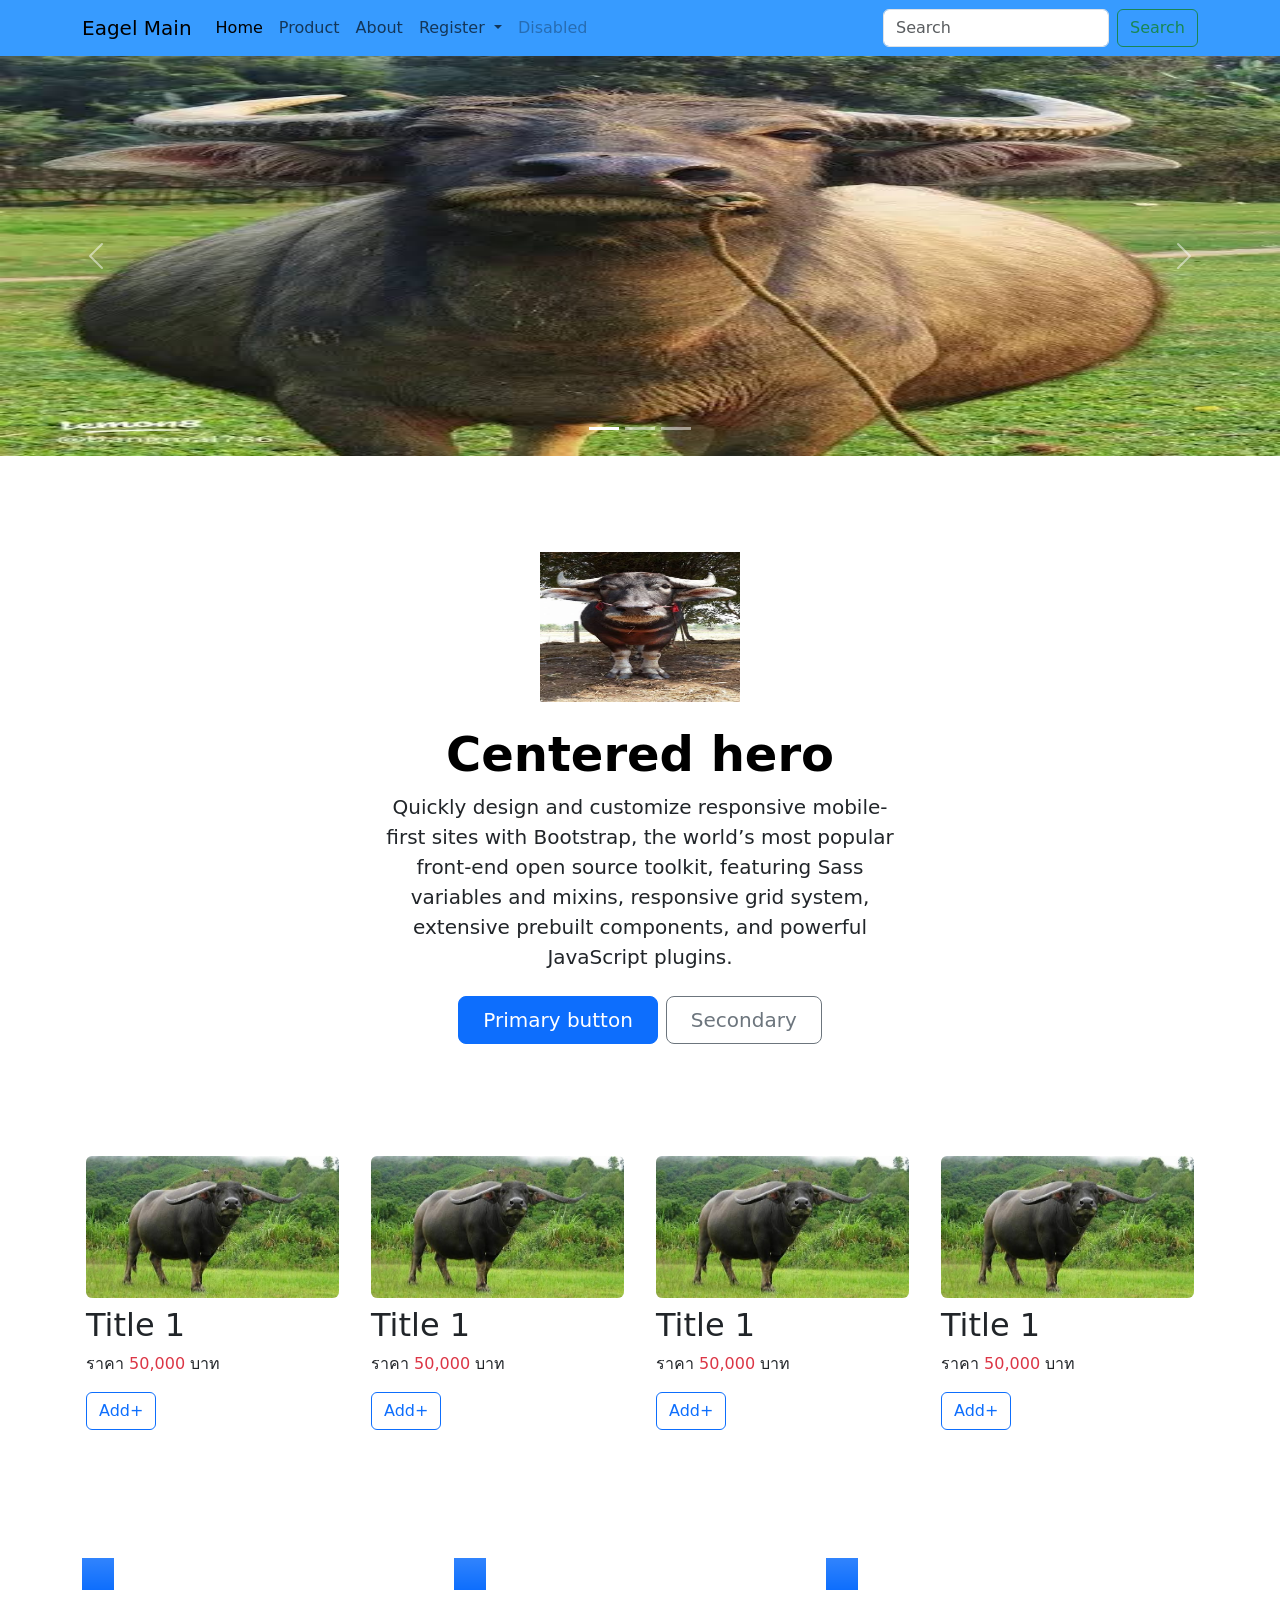
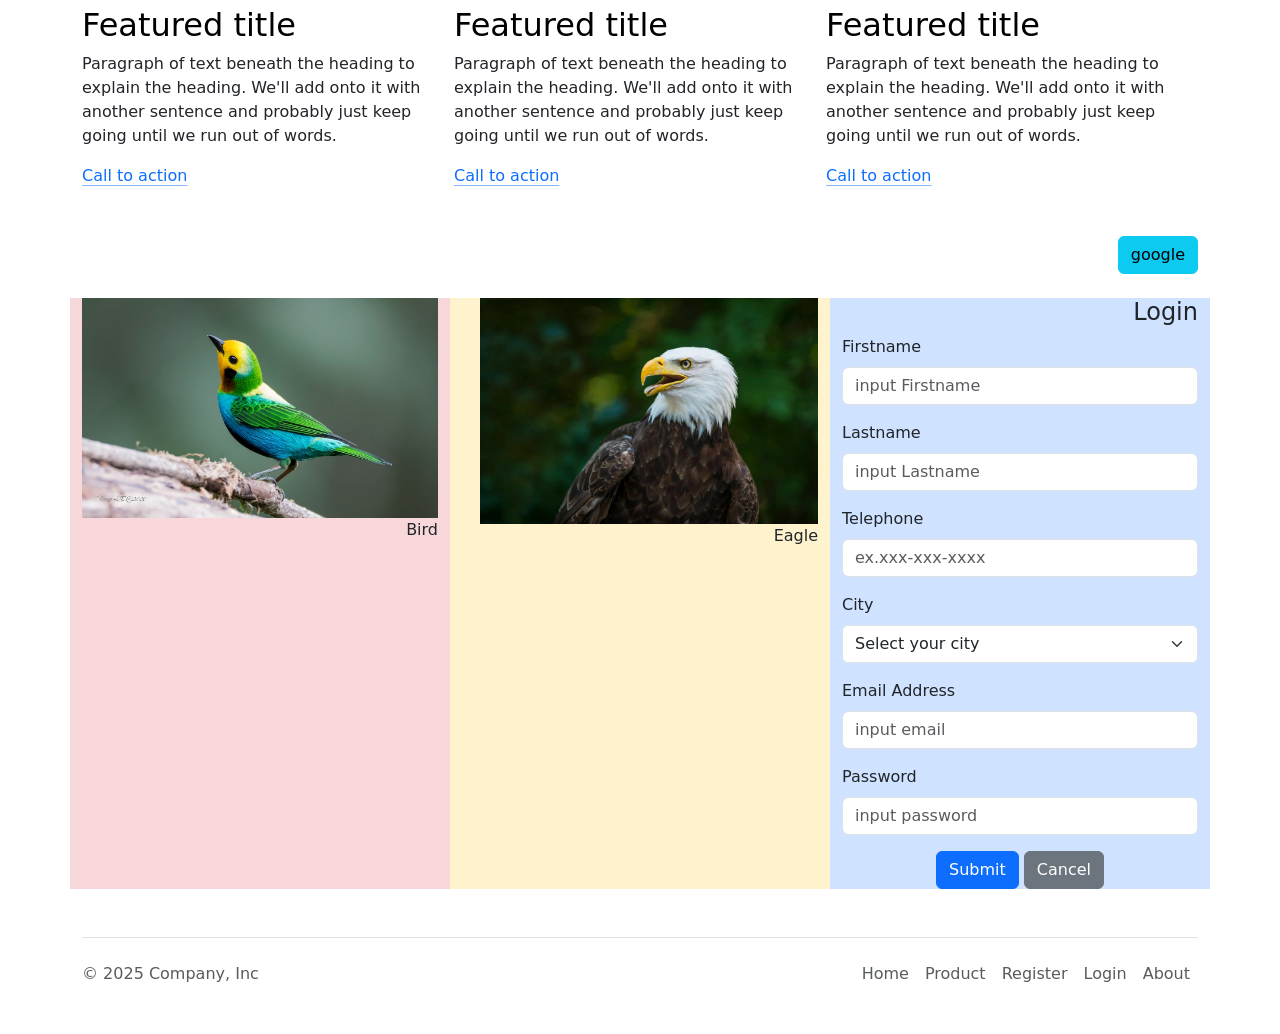
<file: index.html>
<!DOCTYPE html>
<html lang="en">

<head>
  <meta charset="UTF-8">
  <meta name="viewport" content="width=device-width, initial-scale=1.0">
  <title>Document</title>
  <link href="css/bootstrap.min.css" rel="stylesheet">
</head>


<body>
  <!-- MENU -->
  <div id="menu-container"></div>

  <div id="carouselExampleIndicators" class="carousel slide">
    <div class="carousel-indicators">
      <button type="button" data-bs-target="#carouselExampleIndicators" data-bs-slide-to="0" class="active"
        aria-current="true" aria-label="Slide 1"></button>
      <button type="button" data-bs-target="#carouselExampleIndicators" data-bs-slide-to="1"
        aria-label="Slide 2"></button>
      <button type="button" data-bs-target="#carouselExampleIndicators" data-bs-slide-to="2"
        aria-label="Slide 3"></button>
    </div>
    <div class="carousel-inner">
      <div class="carousel-item active">
        <img src="img web/5.jpg" class="d-block w-100" height="400" alt="...">
      </div>
      <div class="carousel-item">
        <img src="img web/6.jpg" class="d-block w-100" height="400" alt="...">
      </div>
      <div class="carousel-item">
        <img src="img web/7.jpg" class="d-block w-100" height="400" alt="...">
      </div>
    </div>
    <button class="carousel-control-prev" type="button" data-bs-target="#carouselExampleIndicators"
      data-bs-slide="prev">
      <span class="carousel-control-prev-icon" aria-hidden="true"></span>
      <span class="visually-hidden">Previous</span>
    </button>
    <button class="carousel-control-next" type="button" data-bs-target="#carouselExampleIndicators"
      data-bs-slide="next">
      <span class="carousel-control-next-icon" aria-hidden="true"></span>
      <span class="visually-hidden">Next</span>
    </button>
  </div>

  <div class="container">
    <!-- Hiro -->
    <div class="px-4 py-5 my-5 text-center"> <img class="d-block mx-auto mb-4" src="img web/1.jpg" alt="" width="200"
        height="150">
      <h1 class="display-5 fw-bold text-body-emphasis">Centered hero</h1>
      <div class="col-lg-6 mx-auto">
        <p class="lead mb-4">Quickly design and customize responsive mobile-first sites with Bootstrap, the world’s most
          popular front-end open source toolkit, featuring Sass variables and mixins, responsive grid system, extensive
          prebuilt components, and powerful JavaScript plugins.</p>
        <div class="d-grid gap-2 d-sm-flex justify-content-sm-center"> <button type="button"
            class="btn btn-primary btn-lg px-4 gap-3">Primary button</button> <button type="button"
            class="btn btn-outline-secondary btn-lg px-4">Secondary</button> </div>
      </div>
    </div>

    <!-- เนื้อหา -->

    <div class="row">
      <div class="col-sm-3 mb-3 p-3 ">
        <img src="img web/2.jpg " class="img-fluid rounded">
        <h2 class="mt-2">Title 1</h2>
        <p>ราคา<span class="text-danger"> 50,000</span> บาท</p>
        <a class="btn btn-outline-primary" href="#" role="button"><span class="fa-solid fa-cart-shopping">
            Add+</span></a>
      </div>


      <div class="col-sm-3 mb-3 p-3">
        <img src="img web/2.jpg " class="img-fluid rounded">
        <h2 class="mt-2">Title 1</h2>
        <p>ราคา<span class="text-danger"> 50,000</span> บาท</p>
        <a class="btn btn-outline-primary" href="#" role="button"><span class="fa-solid fa-cart-shopping">
            Add+</span></a>
      </div>
      <div class="col-sm-3 mb-3 p-3">
        <img src="img web/2.jpg " class="img-fluid rounded">
        <h2 class="mt-2">Title 1</h2>
        <p>ราคา<span class="text-danger"> 50,000</span> บาท</p>
        <a class="btn btn-outline-primary" href="#" role="button"><span class="fa-solid fa-cart-shopping">
            Add+</span></a>
      </div>
      <div class="col-sm-3 mb-3 p-3">
        <img src="img web/2.jpg " class="img-fluid rounded">
        <h2 class="mt-2">Title 1</h2>
        <p>ราคา<span class="text-danger"> 50,000</span> บาท</p>
        <a class="btn btn-outline-primary" href="#" role="button"><span class="fa-solid fa-cart-shopping">
            Add+</span></a>
      </div>
      <!-- 3 colum -->

      

      <div class="row g-4 py-5 row-cols-1 row-cols-lg-3">
        <div class="feature col">
          <div
            class="feature-icon d-inline-flex align-items-center justify-content-center text-bg-primary bg-gradient fs-2 mb-3">
            <svg class="bi" width="1em" height="1em" aria-hidden="true">
              <use xlink:href="#collection"></use>
            </svg> </div>
          <h3 class="fs-2 text-body-emphasis">Featured title</h3>
          <p>Paragraph of text beneath the heading to explain the heading. We'll add onto it with another sentence and
            probably just keep going until we run out of words.</p> <a href="#" class="icon-link">
            Call to action
            <svg class="bi" aria-hidden="true">
              <use xlink:href="#chevron-right"></use>
            </svg> </a>
        </div>
        <div class="feature col">
          <div
            class="feature-icon d-inline-flex align-items-center justify-content-center text-bg-primary bg-gradient fs-2 mb-3">
            <svg class="bi" width="1em" height="1em" aria-hidden="true">
              <use xlink:href="#people-circle"></use>
            </svg> </div>
          <h3 class="fs-2 text-body-emphasis">Featured title</h3>
          <p>Paragraph of text beneath the heading to explain the heading. We'll add onto it with another sentence and
            probably just keep going until we run out of words.</p> <a href="#" class="icon-link">
            Call to action
            <svg class="bi" aria-hidden="true">
              <use xlink:href="#chevron-right"></use>
            </svg> </a>
        </div>
        <div class="feature col">
          <div
            class="feature-icon d-inline-flex align-items-center justify-content-center text-bg-primary bg-gradient fs-2 mb-3">
            <svg class="bi" width="1em" height="1em" aria-hidden="true">
              <use xlink:href="#toggles2"></use>
            </svg> </div>
          <h3 class="fs-2 text-body-emphasis">Featured title</h3>
          <p>Paragraph of text beneath the heading to explain the heading. We'll add onto it with another sentence and
            probably just keep going until we run out of words.</p> <a href="#" class="icon-link">
            Call to action
            <svg class="bi" aria-hidden="true">
              <use xlink:href="#chevron-right"></use>
            </svg> </a>
        </div>
      </div>




      <!-- ................................................................ -->
      <div class="text-end mb-4">
        <a class="btn btn-info" href="//https://www.google.com">google</a>
      </div><!--endcontainer -->
      <br>

      <!-- แบ่งคอลัมน์ด้วย Grid -->
      <div class="container text-end mb-4">
        <div class="row">
          <div class="col-sm-4 bg-danger-subtle">
            <img src="img web/1200.jpg" width="100%">
            Bird
          </div>

          <div class="col-sm-4 bg-warning-subtle">
            <img src="img web/iStock-997048534.jpg" width="95%">
            Eagle
          </div>

          <div class="col-sm-4 bg-primary-subtle" width="100%">
            <h4>Login</h4>

            <form class="text-start">
              <div class="mb-3">
                <label class="form-label">Firstname</label>
                <input type="text" class="form-control" id="Firstname" required placeholder="input Firstname">
              </div>

              <div class="mb-3">
                <label class="form-label">Lastname</label>
                <input type="text" class="form-control" id="Lastname" required placeholder="input Lastname">
              </div>

              <div class="mb-3">
                <label class="form-label">Telephone</label>
                <input type="phone" class="form-control" id="Number" required placeholder="ex.xxx-xxx-xxxx">
              </div>

              <div class="mb-3">
                <label class="form-label">City</label>
                <select class="form-select" aria-label="Default select example">
                  <option selected>Select your city</option>
                  <option value="1">Rayong</option>
                  <option value="2">Chonburi</option>
                  <option value="3">Bangkok</option>
                </select>
              </div>

              <div class="mb-3">
                <label class="form-label">Email Address</label>
                <input type="email" class="form-control" id="Email Address" required placeholder="input email">
              </div>

              <div class="mb-3">
                <label class="form-label">Password</label>
                <input type="password" class="form-control" id="pw" required placeholder="input password">
              </div>

              <div class="text-center">
                <button type="submit" class="btn btn-primary">Submit</button>
                <button type="submit" class="btn btn-secondary">Cancel</button>

              </div>
          </div>
        </div>
      </div>

      <!-- footer -->
  <div id="footer"></div>

</body>

</html>

<script src="js/bootstrap.bundle.min.js"></script>
<script src="js/menu.js"></script>
</file>
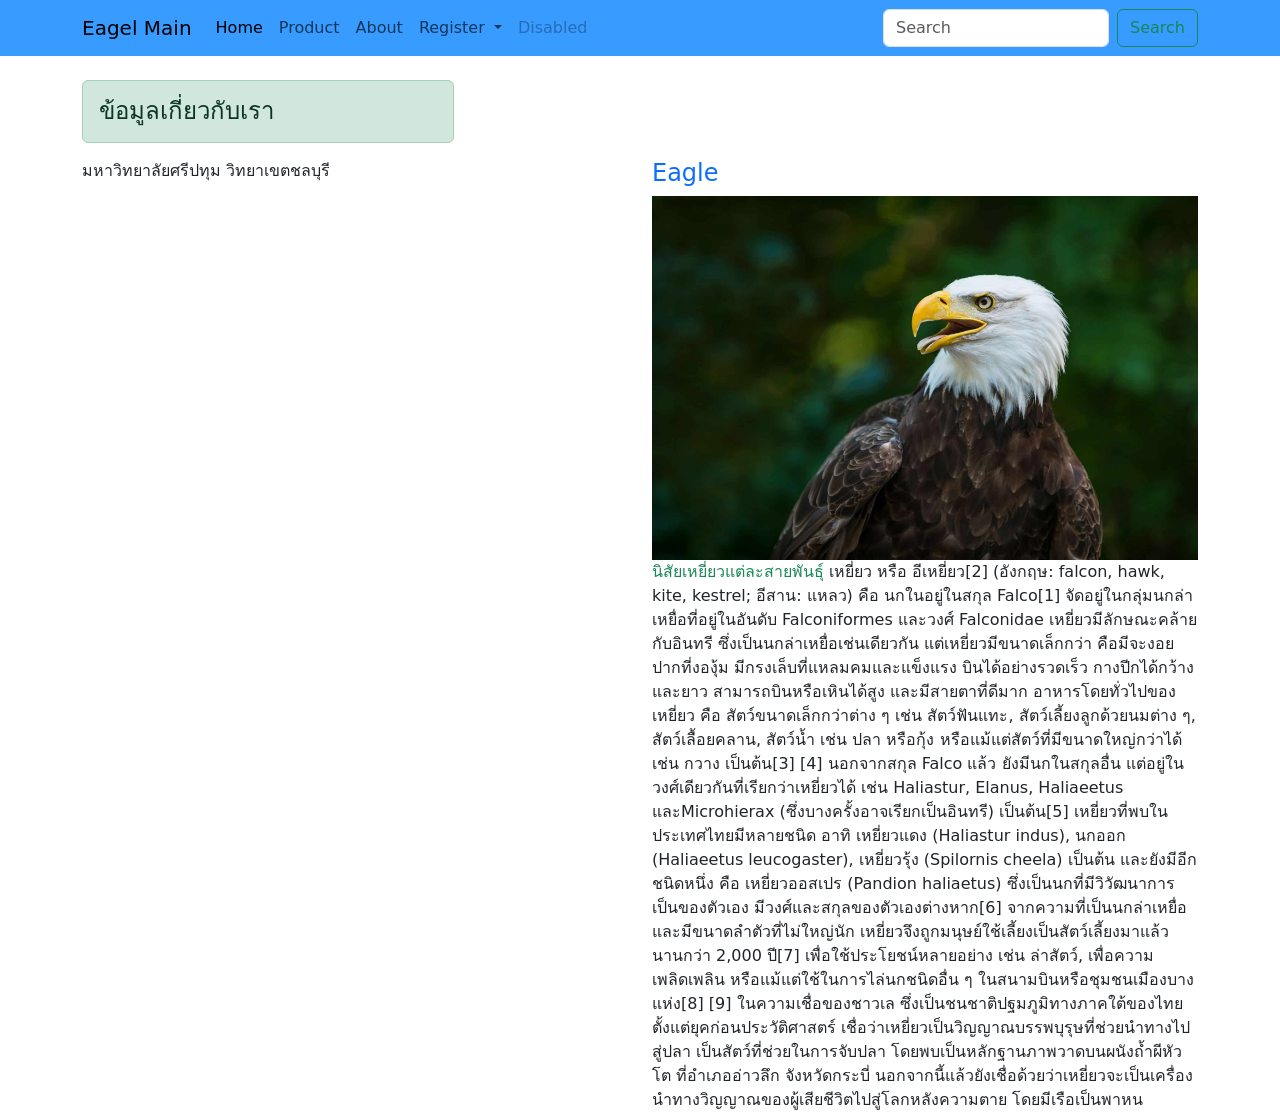
<file: about.html>
<!DOCTYPE html>
<html lang="en">
<head>
    <meta charset="UTF-8">
    <meta name="viewport" content="width=device-width, initial-scale=1.0">
    <title>Document</title>
    <link href="css/bootstrap.min.css" rel="stylesheet">
</head>

<body>
    <div id="menu-container"></div>

    <div class="container"> 
        <h4 class="alert alert-success mt-4 col-md-4">ข้อมูลเกี่ยวกับเรา</h4>
        <divc class="row">
            <div class="col-md-6">
                มหาวิทยาลัยศรีปทุม วิทยาเขตชลบุรี <br>
                <iframe src="https://www.google.com/maps/embed?pb=!1m18!1m12!1m3!1d3880.927777961867!2d100.99031537508421!3d13.41679748694099!2m3!1f0!2f0!3f0!3m2!1i1024!2i768!4f13.1!3m3!1m2!1s0x311d3617ee04db97%3A0x2250cf181ed25837!2sSripathum%20University%20Chonburi%20Campus!5e0!3m2!1sen!2sth!4v1788717507445!5m2!1sen!2sth" width="100%" height="400px" style="border:0;" allowfullscreen="" loading="lazy" referrerpolicy="strict-origin-when-cross-origin"></iframe>
            </div>

        <div class="col-md-6">
            <div class="h4 text-primary">Eagle</div>
            <img src="img web/iStock-997048534.jpg" width="100%">

            <span class="text-success">นิสัยเหยี่ยวแต่ละสายพันธุ์</span>
            เหยี่ยว หรือ อีเหยี่ยว[2] (อังกฤษ: falcon, hawk, kite, kestrel; อีสาน: แหลว) คือ นกในอยู่ในสกุล Falco[1] จัดอยู่ในกลุ่มนกล่าเหยื่อที่อยู่ในอันดับ Falconiformes และวงศ์ Falconidae

เหยี่ยวมีลักษณะคล้ายกับอินทรี ซึ่งเป็นนกล่าเหยื่อเช่นเดียวกัน แต่เหยี่ยวมีขนาดเล็กกว่า คือมีจะงอยปากที่งองุ้ม มีกรงเล็บที่แหลมคมและแข็งแรง บินได้อย่างรวดเร็ว กางปีกได้กว้างและยาว สามารถบินหรือเหินได้สูง และมีสายตาที่ดีมาก อาหารโดยทั่วไปของเหยี่ยว คือ สัตว์ขนาดเล็กกว่าต่าง ๆ เช่น สัตว์ฟันแทะ, สัตว์เลี้ยงลูกด้วยนมต่าง ๆ, สัตว์เลื้อยคลาน, สัตว์น้ำ เช่น ปลา หรือกุ้ง หรือแม้แต่สัตว์ที่มีขนาดใหญ่กว่าได้ เช่น กวาง เป็นต้น[3] [4]

นอกจากสกุล Falco แล้ว ยังมีนกในสกุลอื่น แต่อยู่ในวงศ์เดียวกันที่เรียกว่าเหยี่ยวได้ เช่น Haliastur, Elanus, Haliaeetus และMicrohierax (ซึ่งบางครั้งอาจเรียกเป็นอินทรี) เป็นต้น[5]

เหยี่ยวที่พบในประเทศไทยมีหลายชนิด อาทิ เหยี่ยวแดง (Haliastur indus), นกออก (Haliaeetus leucogaster), เหยี่ยวรุ้ง (Spilornis cheela) เป็นต้น

และยังมีอีกชนิดหนึ่ง คือ เหยี่ยวออสเปร (Pandion haliaetus) ซึ่งเป็นนกที่มีวิวัฒนาการเป็นของตัวเอง มีวงศ์และสกุลของตัวเองต่างหาก[6]

จากความที่เป็นนกล่าเหยื่อ และมีขนาดลำตัวที่ไม่ใหญ่นัก เหยี่ยวจึงถูกมนุษย์ใช้เลี้ยงเป็นสัตว์เลี้ยงมาแล้วนานกว่า 2,000 ปี[7] เพื่อใช้ประโยชน์หลายอย่าง เช่น ล่าสัตว์, เพื่อความเพลิดเพลิน หรือแม้แต่ใช้ในการไล่นกชนิดอื่น ๆ ในสนามบินหรือชุมชนเมืองบางแห่ง[8] [9]

ในความเชื่อของชาวเล ซึ่งเป็นชนชาติปฐมภูมิทางภาคใต้ของไทยตั้งแต่ยุคก่อนประวัติศาสตร์ เชื่อว่าเหยี่ยวเป็นวิญญาณบรรพบุรุษที่ช่วยนำทางไปสู่ปลา เป็นสัตว์ที่ช่วยในการจับปลา โดยพบเป็นหลักฐานภาพวาดบนผนังถ้ำผีหัวโต ที่อำเภออ่าวลึก จังหวัดกระบี่ นอกจากนี้แล้วยังเชื่อด้วยว่าเหยี่ยวจะเป็นเครื่องนำทางวิญญาณของผู้เสียชีวิตไปสู่โลกหลังความตาย โดยมีเรือเป็นพาหน
        </div>


    </div>
    
</body>
</html>

<script src="js/bootstrap.bundle.min.js"></script>
<script src="js/menu.js"></script>
</file>
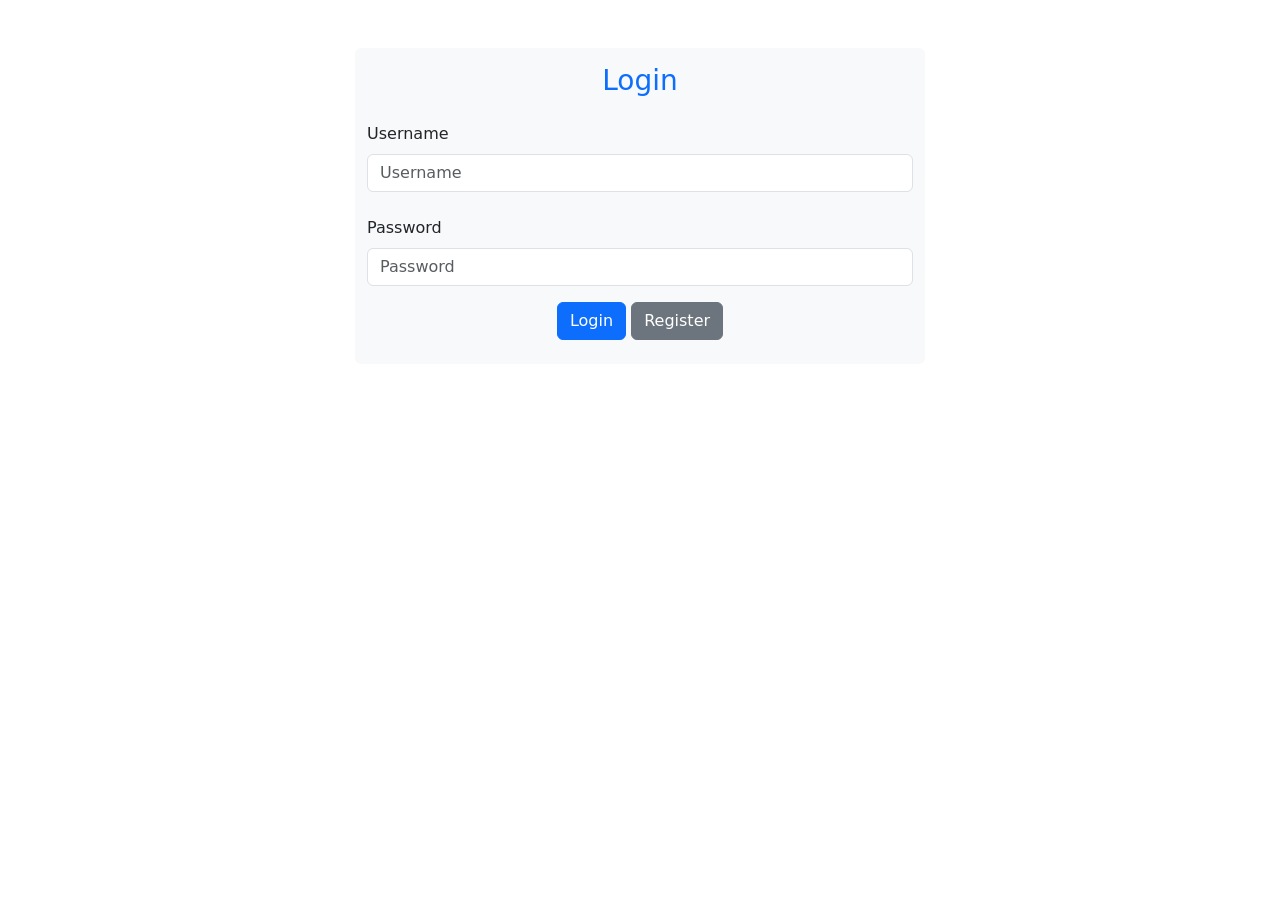
<file: login.html>
<!DOCTYPE html>
<html lang="en">
<head>
    <meta charset="UTF-8">
    <meta name="viewport" content="width=device-width, initial-scale=1.0">
    <title>Register</title>
    <link href="css/bootstrap.min.css" rel="stylesheet">
</head>


<body>
    
        <div class="container ">
            <form id="form1">
    
            <div class="row ">
                <div class="col-md-6 mx-auto mt-5 bg-light   rounded">
                    <div class="h3 text-center	text-primary mt-3 ">Login</div>

                    <div class="mb-3 mt-4">
                        <label class="form-label">Username</label>
                        <input type="text" class="form-control" id="Username" placeholder="Username" required>
                    </div>

                    <div class="mb-3 mt-4">
                        <label class="form-label">Password</label>
                        <input type="password" class="form-control" id="Password" placeholder="Password" required>
                    </div>
                    
                    <div class="text-center mb-4">
                    <a href="product.html"> <button type="button" class="btn btn-primary" >Login</button></a>
                    <a href="register.html" class="btn btn-secondary">Register</a>
                    </div>
                </div>
            </div>
        </div>
</body>
</form>

</html>

<script src="js/bootstrap.bundle.min.js"></script>
</file>
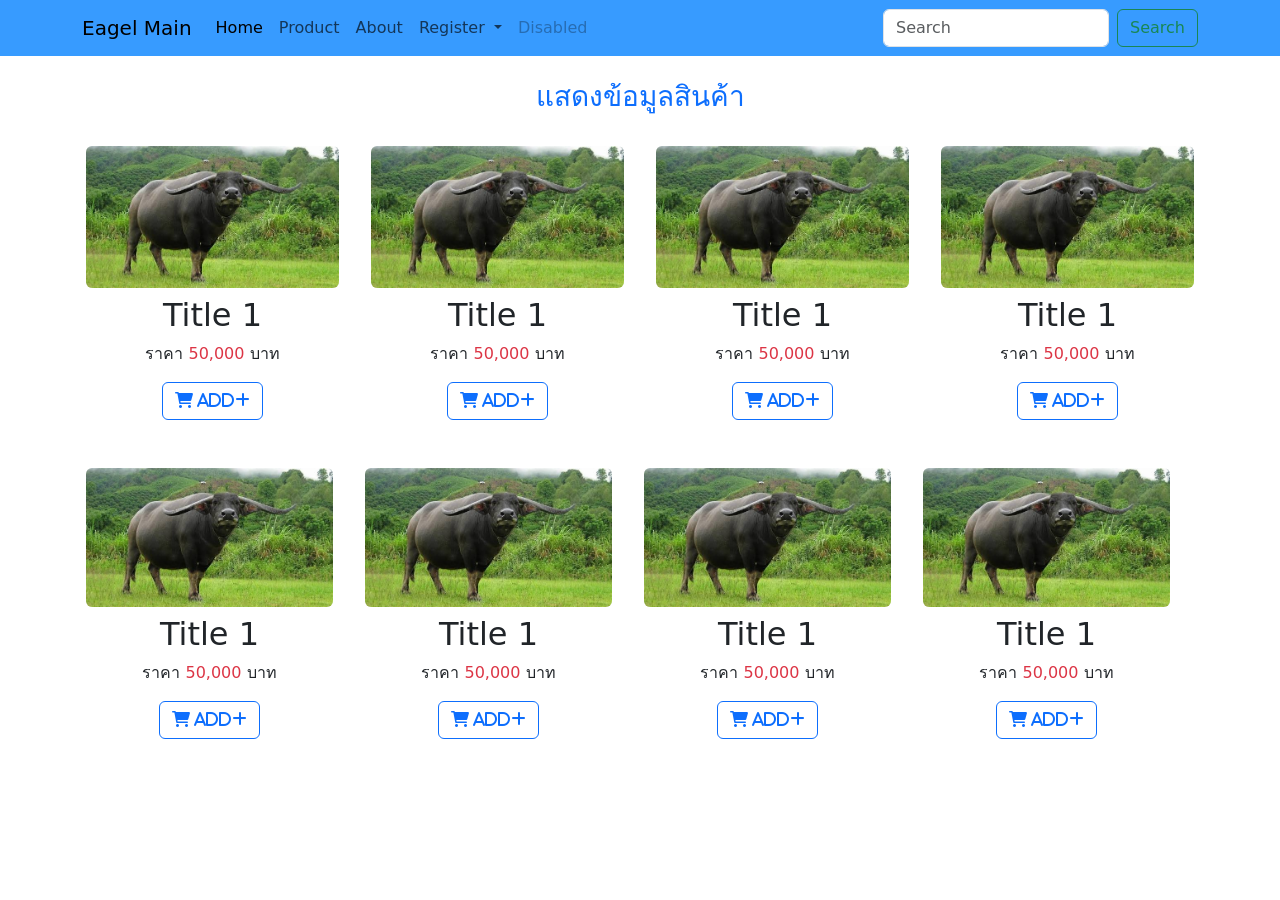
<file: product.html>
<!DOCTYPE html>
<html lang="en">
<head>
    <meta charset="UTF-8">
    <meta name="viewport" content="width=device-width, initial-scale=1.0">
    <title>Product</title>
    <link href="css/bootstrap.min.css" rel="stylesheet">
    <link href="https://cdnjs.cloudflare.com/ajax/libs/font-awesome/6.0.0-beta3/css/all.min.css" rel="stylesheet">
</head>
<body>
    <!-- menu -->
     <div id="menu-container"></div>
    
     <!-- เนื้อหา -->
    <div class="container text-center">

    <h3 class="mt-4 mb-3 text-primary">แสดงข้อมูลสินค้า</h3>
    <div class="row">

        <div class="col-sm-3 mb-3 p-3 ">
            <img src="img web/2.jpg " class="img-fluid rounded">
            <h2 class="mt-2">Title 1</h2>
            <p>ราคา<span class="text-danger"> 50,000</span> บาท</p>
            <a class="btn btn-outline-primary" href="#" role="button"><span class="fa-solid fa-cart-shopping"> Add+</span></a>
        </div>
        <div class="col-sm-3 mb-3 p-3">
            <img src="img web/2.jpg " class="img-fluid rounded">
            <h2 class="mt-2">Title 1</h2>
            <p>ราคา<span class="text-danger"> 50,000</span> บาท</p>
            <a class="btn btn-outline-primary" href="#" role="button"><span class="fa-solid fa-cart-shopping"> Add+</span></a>
        </div>
        <div class="col-sm-3 mb-3 p-3">
            <img src="img web/2.jpg " class="img-fluid rounded"> 
            <h2 class="mt-2">Title 1</h2>
            <p>ราคา<span class="text-danger"> 50,000</span> บาท</p>
            <a class="btn btn-outline-primary" href="#" role="button"><span class="fa-solid fa-cart-shopping"> Add+</span></a>
        </div>
          <div class="col-sm-3 mb-3 p-3">
            <img src="img web/2.jpg " class="img-fluid rounded">
            <h2 class="mt-2">Title 1</h2>
            <p>ราคา<span class="text-danger"> 50,000</span> บาท</p>
            <a class="btn btn-outline-primary" href="#" role="button"><span class="fa-solid fa-cart-shopping"> Add+</span></a>
        </div>

        <div class="row">
            <div class="col-sm-3 mb-3 p-3">
                <img src="img web/2.jpg "  class="img-fluid rounded">
                <h2 class="mt-2">Title 1</h2>
                <p>ราคา<span class="text-danger"> 50,000</span> บาท</p>
                <a class="btn btn-outline-primary" href="#" role="button"><span class="fa-solid fa-cart-shopping"> Add+</span></a>
            </div>
            <div class="col-sm-3 mb-3 p-3">
                <img src="img web/2.jpg "  class="img-fluid rounded">
                <h2 class="mt-2">Title 1</h2>
                <p>ราคา<span class="text-danger"> 50,000</span> บาท</p>
                <a class="btn btn-outline-primary" href="#" role="button"><span class="fa-solid fa-cart-shopping"> Add+</span></a>
            </div>
            <div class="col-sm-3 mb-3 p-3">
                <img src="img web/2.jpg "  class="img-fluid rounded">
                <h2 class="mt-2">Title 1</h2>
                <p>ราคา<span class="text-danger"> 50,000</span> บาท</p>
                <a class="btn btn-outline-primary" href="#" role="button"><span class="fa-solid fa-cart-shopping"> Add+</span></a>
            </div>
              <div class="col-sm-3 mb-3 p-3">
                <img src="img web/2.jpg "  class="img-fluid rounded">
                <h2 class="mt-2">Title 1</h2>
                <p>ราคา<span class="text-danger"> 50,000</span> บาท</p>
                <a class="btn btn-outline-primary" href="#" role="button"><span class="fa-solid fa-cart-shopping"> Add+</span></a>
            </div>
        </div>
</body>
</html>

<script src="js/bootstrap.bundle.min.js"></script>
<script src="js/menu.js"></script>
</file>
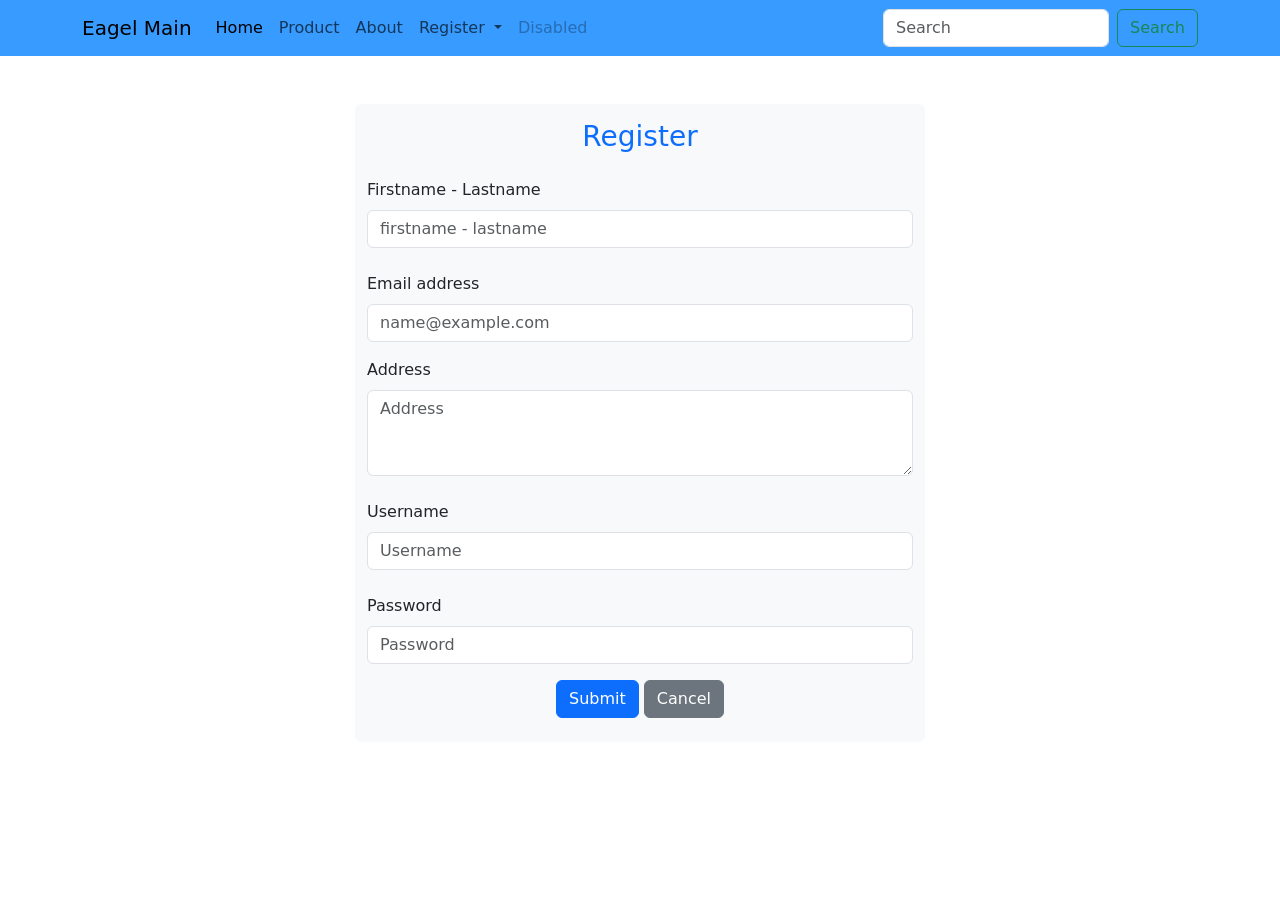
<file: register.html>
<!DOCTYPE html>
<html lang="en">
<head>
    <meta charset="UTF-8">
    <meta name="viewport" content="width=device-width, initial-scale=1.0">
    <title>Register</title>
    <link href="css/bootstrap.min.css" rel="stylesheet">
</head>


<body>
    <!-- menu -->
    <div id="menu-container"></div>

        <div class="container ">
            <form id="form1">
    
            <div class="row ">
                <div class="col-md-6 mx-auto mt-5 bg-light   rounded">
                    <div class="h3 text-center	text-primary mt-3 ">Register</div>
                    <div class="mb-3 mt-4 ">
                        <label class="form-label">Firstname - Lastname</label>
                        <input type="text" class="form-control" id="firstname-lastname" placeholder="firstname - lastname" required>
                    </div>
                    <div class="mb-3 mt-4 ">
                        <label class="form-label">Email address</label>
                        <input type="email" class="form-control" id="email" placeholder="name@example.com" required>
                    </div>
                    <div class="mb-3">
                        <label class="form-label">Address</label>
                        <textarea class="form-control" id="textDetail" rows="3" placeholder="Address" required></textarea>
                    </div>
                    <div class="mb-3 mt-4">
                        <label class="form-label">Username</label>
                        <input type="text" class="form-control" id="Username" placeholder="Username" required>
                    </div>
                    <div class="mb-3 mt-4">
                        <label class="form-label">Password</label>
                        <input type="password" class="form-control" id="Password" placeholder="Password" required>
                    </div>
                    <div class="text-center mb-4">
                        <input type="submit" id="submit" class="btn btn-primary" value="Submit">
                        <input type="reset" id="reset" class="btn btn-secondary" value="Cancel">
                    </div>
                </div>
            </div>
        </div>
</body>
</form>

</html>

<script src="js/bootstrap.bundle.min.js"></script>
    <script src="js/menu.js"></script>
</file>
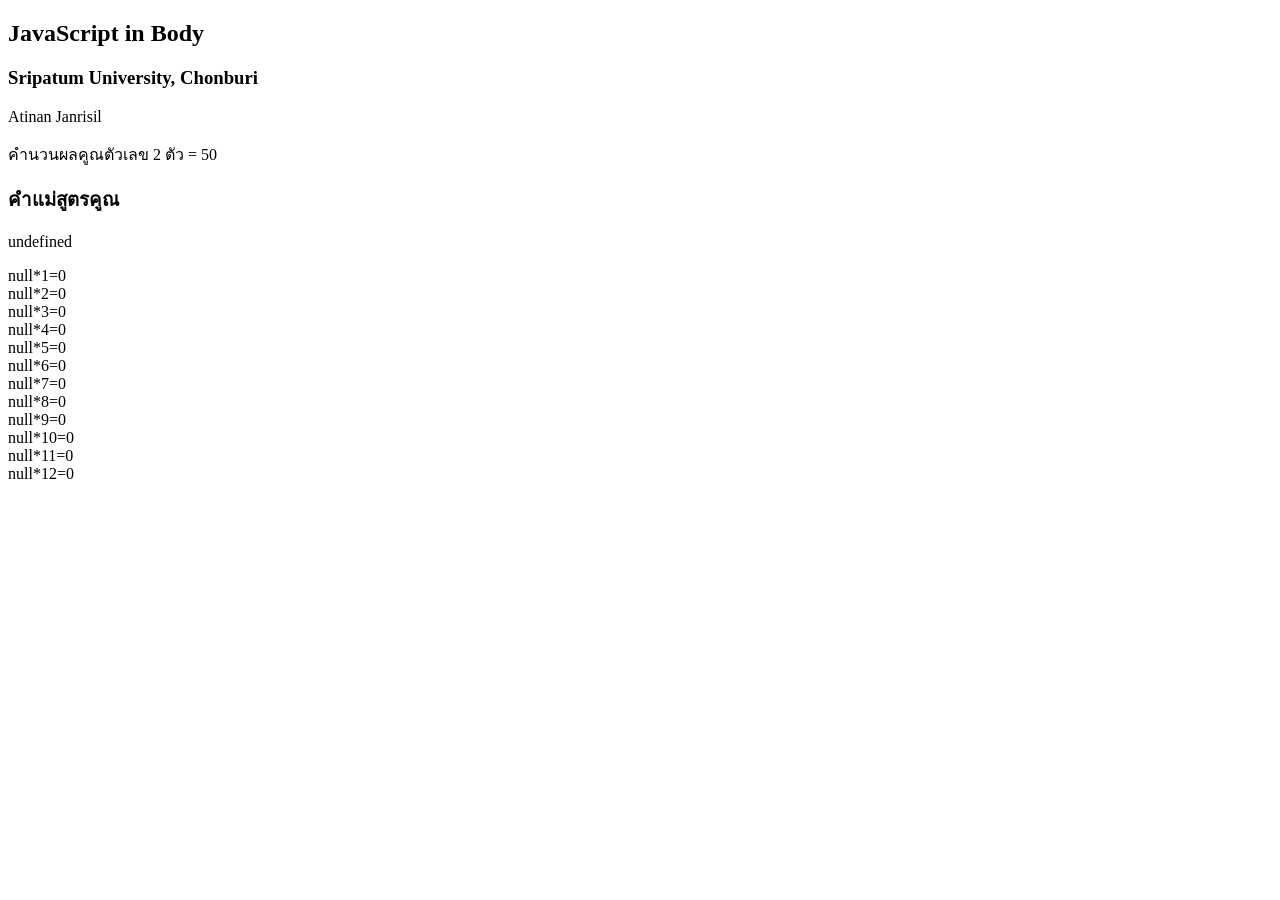
<file: .com/ex1.html>
<!DOCTYPE html>
<html lang="en">
<head>
    <meta charset="UTF-8">
    <meta name="viewport" content="width=device-width, initial-scale=1.0">
    <title>Document</title>
    <script src="calculator.js"></script>

</head>
    <body>
        <h2>JavaScript in Body</h2>
        <h3 id="SPU"></h3>
        <p id="demo"></p>
        คำนวนผลคูณตัวเลข 2 ตัว = <span id="calculator"></span><br>
        <h3>คำแม่สูตรคูณ</h3>
        <p id="multiply"></p>
    </body>

<script>
    var num =prompt("กรุณาใส่แม่สูตรคูณ")
    document.getElementById("demo").innerHTML = "Atinan Janrisil";
    document.getElementById("SPU").innerHTML = "Sripatum University, Chonburi";
    document.getElementById("calculator").innerHTML = myFunction(5,10);
    document.getElementById("multiply").innerHTML = multiply(num);
</script>

</body>
</html>
</file>
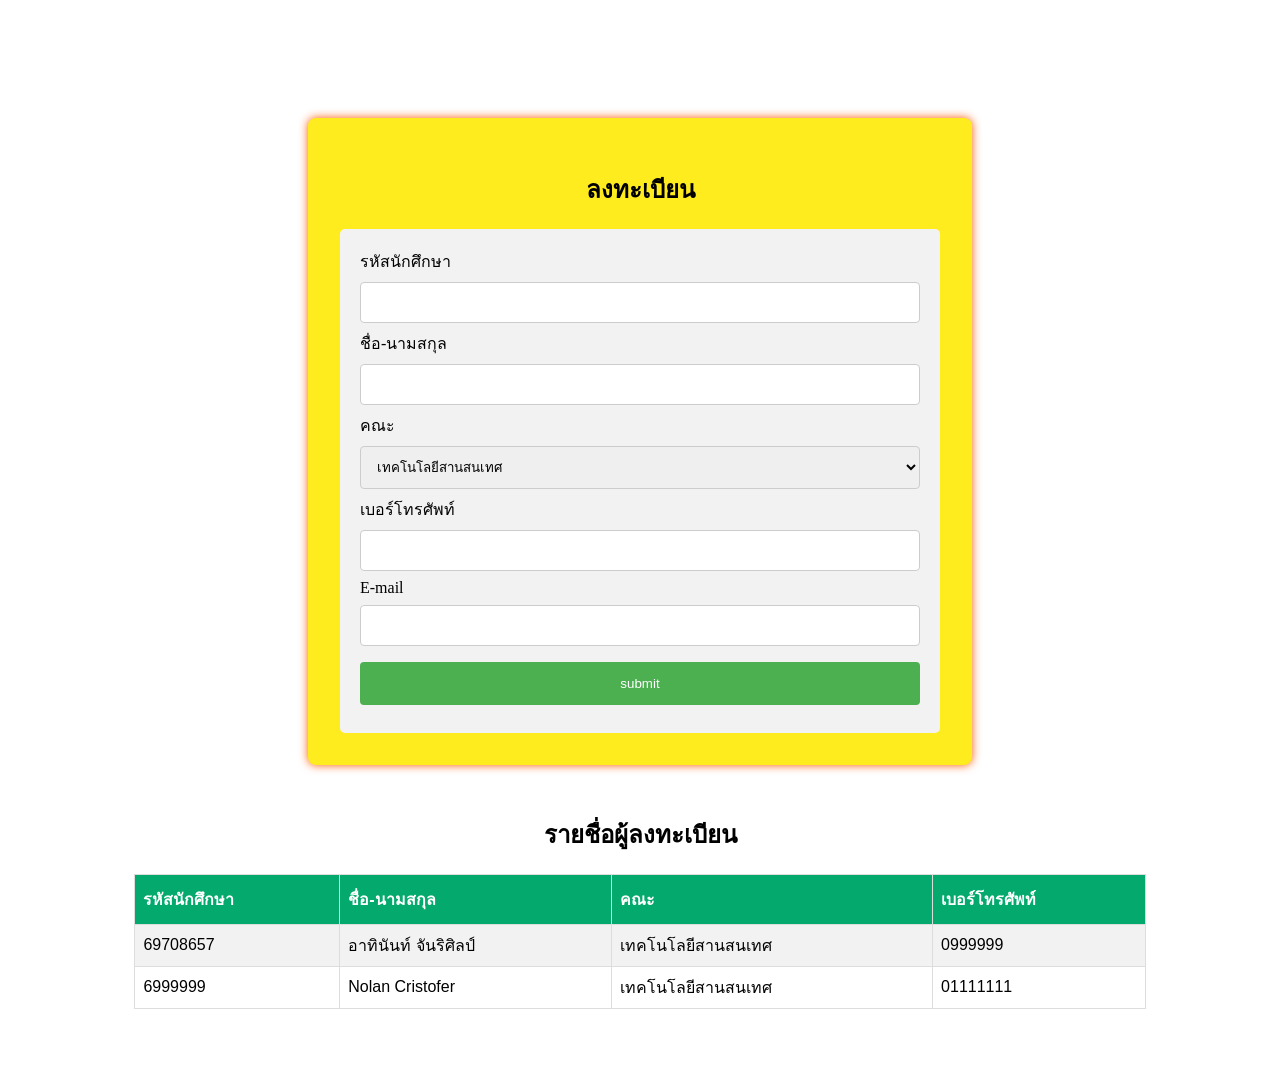
<file: .com/form.html>
<!DOCTYPE html>
<html lang="en">
<head>
    <meta charset="UTF-8">
    <meta name="viewport" content="width=device-width, initial-scale=1.0">
    <title>Form</title>
    <link rel="stylesheet" href="style.css">

</head>
<body>

    <div class="container">
        <div class="form-container">
        <h2 style="text-align: center;">ลงทะเบียน</h2>
    <form id="studentForm">
        <label>รหัสนักศึกษา</label>
        <input type="text" id="id_std" name="id_std"> <br>
        <label>ชื่อ-นามสกุล</label>
        <input type="text" id="Fullname" name="Fullname"> <br>
        <label>คณะ</label>
        <select id="department" name="department">
            <option value="เทคโนโลยีสานสนเทศ">เทคโนโลยีสานสนเทศ</option>
            <option value="บริหารธุรกิจ">บริหารธุรกิจ</option>
            <option value="บัญชี">บัญชี</option>
  </select><br>
  <label>เบอร์โทรศัพท์</label>
  <input type="text" id="telephone" name="telephone">
  <label>E-mail</label>
  <input type="email" id="email" name="telephone">
  <input type="submit" value="submit">
</form>
</div>

<h2 style="text-align: center;">รายชื่อผู้ลงทะเบียน</h2>
<table>
    <tr>
      <th>รหัสนักศึกษา</th>
      <th>ชื่อ-นามสกุล </th>
      <th>คณะ</th>
      <th>เบอร์โทรศัพท์</th>
    </tr>

    <tr>
      <td>69708657</td>
      <td>อาทินันท์ จันริศิลป์</td>
      <td>เทคโนโลยีสานสนเทศ</td>
      <td>0999999</td>
    </tr>

    <tr>
      <td>6999999</td>
      <td>Nolan Cristofer</td>
      <td>เทคโนโลยีสานสนเทศ</td>
      <td>01111111</td>
    </tr>
</table>
</body>
</html>
</file>
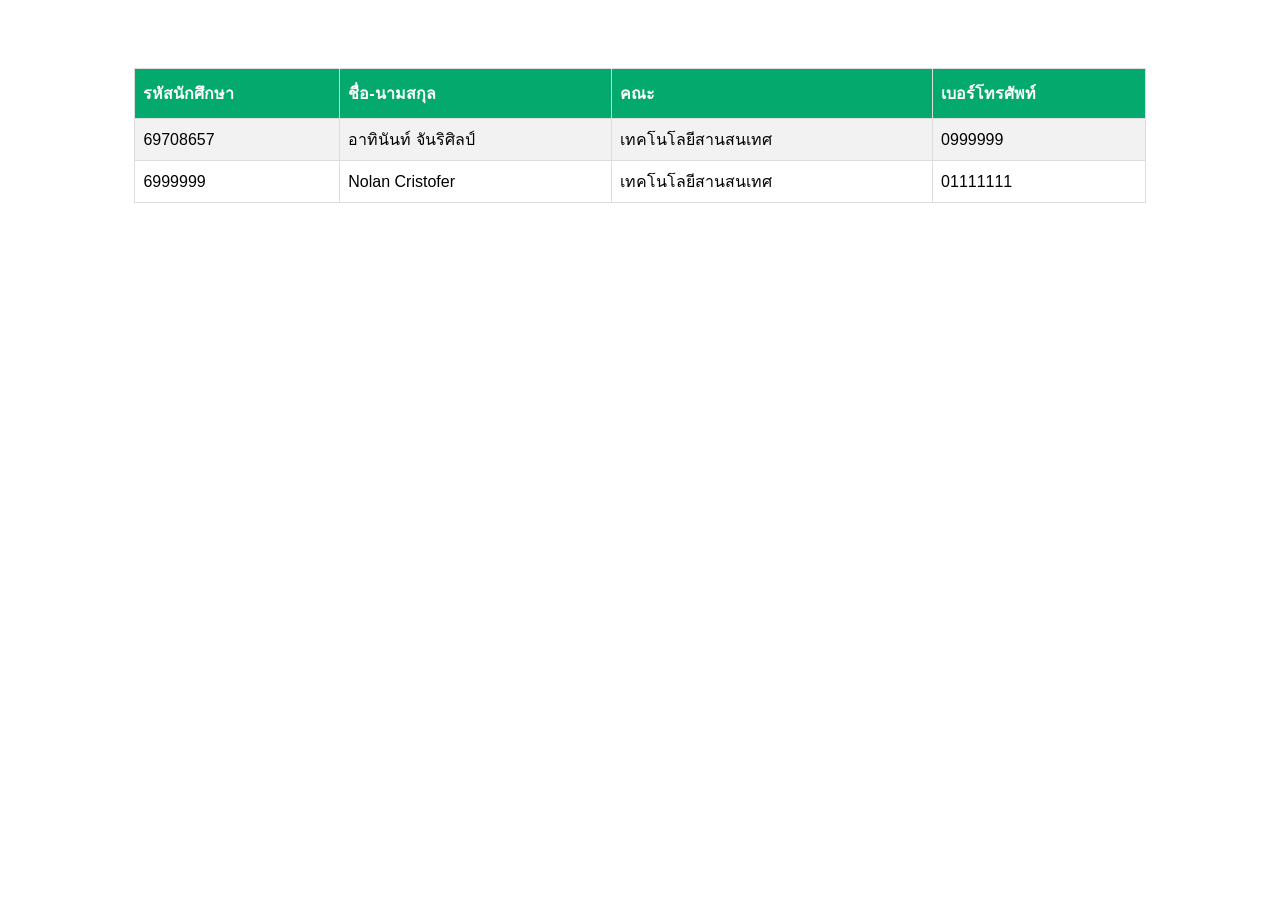
<file: .com/student.html>
<!DOCTYPE html>
<html lang="en">
<head>
    <meta charset="UTF-8">
    <meta name="viewport" content="width=device-width, initial-scale=1.0">
    <title>Document</title>
      </head>
      <body>
  <link rel="stylesheet" href="style.css">
</head>
<body>
  <div class="container">
    <table>
    <tr>
      <th>รหัสนักศึกษา</th>
      <th>ชื่อ-นามสกุล </th>
      <th>คณะ</th>
      <th>เบอร์โทรศัพท์</th>
    </tr>

    <tr>
      <td>69708657</td>
      <td>อาทินันท์ จันริศิลป์</td>
      <td>เทคโนโลยีสานสนเทศ</td>
      <td>0999999</td>
    </tr>

    <tr>
      <td>6999999</td>
      <td>Nolan Cristofer</td>
      <td>เทคโนโลยีสานสนเทศ</td>
      <td>01111111</td>
    </tr>
    
    </body>
  </div>
  </body>
  </html>
</file>
<file: .com/style.css>
table {
  font-family: Arial, Helvetica, sans-serif;
  border-collapse: collapse;
  width: 100%;
}

td, th {
  border: 1px solid #ddd;
  padding: 8px;
}

tr:nth-child(even){background-color: #f2f2f2;}

tr:hover {background-color: #ddd;}

th {
  padding-top: 12px;
  padding-bottom: 12px;
  text-align: left;
  background-color: #04AA6D;
  color: white;
}

/* จัดรูปแบบตาราง css*/

form {
  border-radius: 5px;
  background-color: #f2f2f2;
  padding: 20px;
}

label {display: block;}

input[type=text],input[type=email],select {
  width: 100%;
  padding: 12px;
  margin: 8px 0;
  display: inline-block;
  border: 1px solid #ccc;
  border-radius: 4px;
  box-sizing: border-box;
}

input[type=submit] {
  width: 100%;
  background-color: #4CAF50;
  color: white;
  padding: 14px;
  margin: 8px 0;
  border: none;
  border-radius: 4px;
  cursor: pointer;
}

input[type=submit]:hover {
  background-color: #45a049;
}

form {
    border-radius: 5px;
    background-color: #f2f2f2;
    padding: 20px;
  }
  
  label {display: block;}
  
  input[type=text], select {
    width: 100%;
    padding: 12px;
    margin: 8px 0;
    display: inline-block;
    border: 1px solid #ccc;
    border-radius: 4px;
    box-sizing: border-box;
  }
  
  input[type=submit] {
    width: 100%;
    background-color: #4CAF50;
    color: white;
    padding: 14px;
    margin: 8px 0;
    border: none;
    border-radius: 4px;
    cursor: pointer;
  }
  
  input[type=submit]:hover {
    background-color: #45a049;
  }

  .container {
    background-color: rgb(red, green, blue) ;
    padding: 3em;
    width: 80% ;
    text-align: left ;
    margin: 20px auto ;
  }
  .form-container {
    background-color: rgb(255, 236, 31);
    padding: 2em;
    border-radius: 8px ;
    box-shadow: 0 0 10px rgb(255, 89, 0);
    width: 600px ;
    text-align: left ;
    margin: 50px auto ;
  }
</file>
